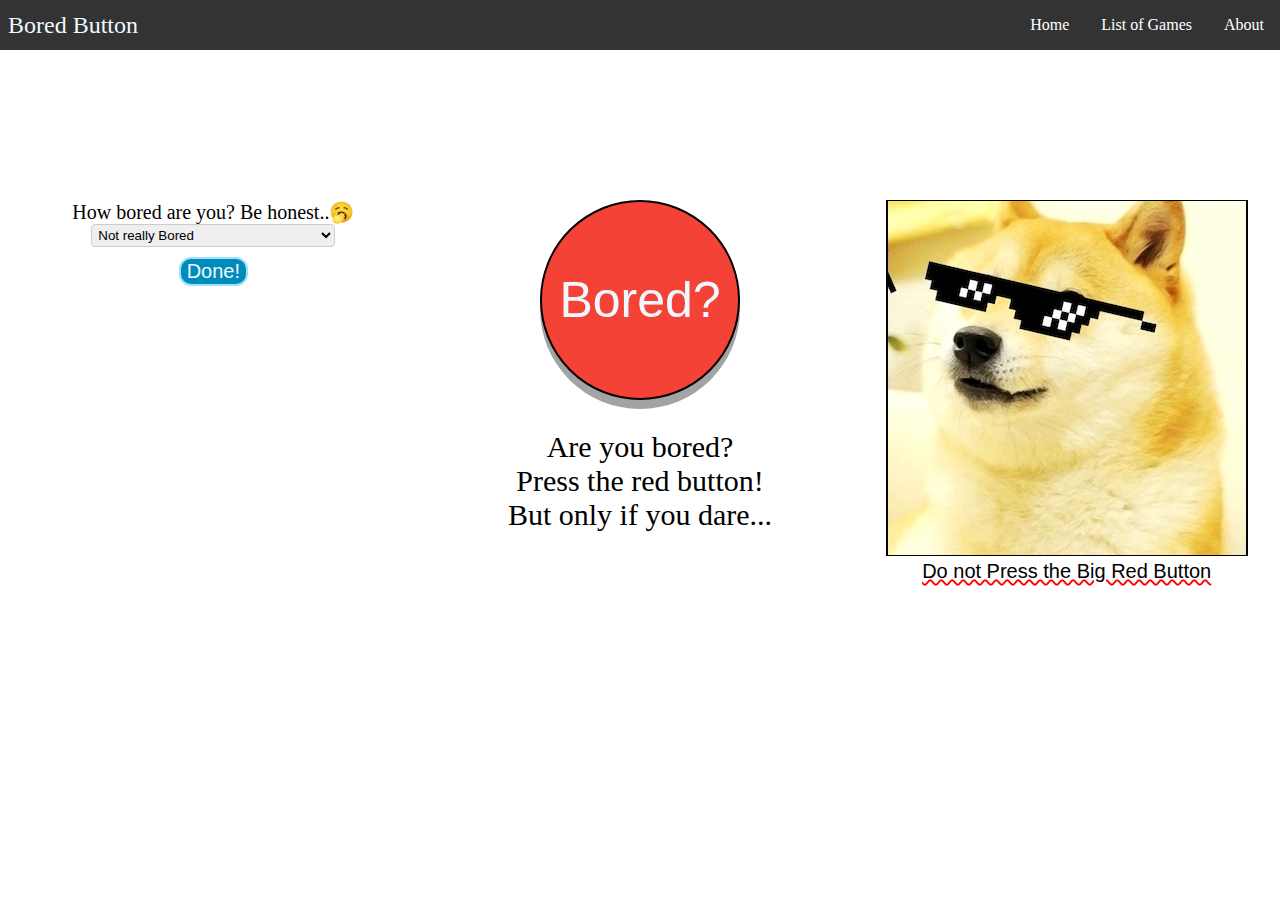
<file: index.html>
<!DOCTYPE html>
<html lang="en">

<head>
    <meta charset="utf-8">
    <meta name="viewport" content="width=device-width, initial-scale=1.0">
    <title>Bored Button</title>
    <link rel="stylesheet" href="Styles/styles.css">
</head>

<body>

    <!----NavBar-->
    <nav class="navbar">
        <div class="brand-title">Bored Button</div>
         <a href="#" class="toggle-button">
           <span class="bar"></span>
           <span class="bar"></span>
           <span class="bar"></span>
         </a>
        <div class="navbar-links">
          <ul>
            <li><a href="index.html">Home</a></li>
            <li><a href="ListOfGames.html">List of Games</a></li>
            <li><a href="About.html">About</a></li>
          </ul>
        </div>
    </nav>

    <!--Main Body-->
    <main>
      <div class="mainHome">

        <div class="column1">
          <label for="boredomLabel">How bored are you? Be honest..🥱</label>
            <select class="boredomLevel">
              <option value="This website is not really for you">Not really Bored</option>
              <option value="Okay you can stay... and maybe press the red button">Eh Kinda Bored</option>
              <option value="Go on press the button already">A good amount of bored</option>
              <option value="You desperately need this button">A lot..like a lot...</option>
              <option value="Pleaseee... PRESS THE BUTTON ">Veryyyy Boreddddddd..</option>
            </select>
            <div>
              <button id="doneButton" class="doneButton">Done!</button>
            </div>
        </div>

        <div class="column2">
          <button onclick="randomlink()" class="boredButton">Bored?</button>
          <p class="introText">Are you bored? <br> Press the red button! <br>But only if you dare...</p>
          
        </div>

        <div class="column3">
          <img src="Images/Doge meme.png" alt="Goge Meme">
            <div class="text">Do not Press the Big Red Button</div>
        </div>

      </div>
    </main>
    
    <script src="JavaScript/scripts.js"></script>
    <script src="JavaScript/ToggleMenu.js"></script>
</body>

</html>
</file>
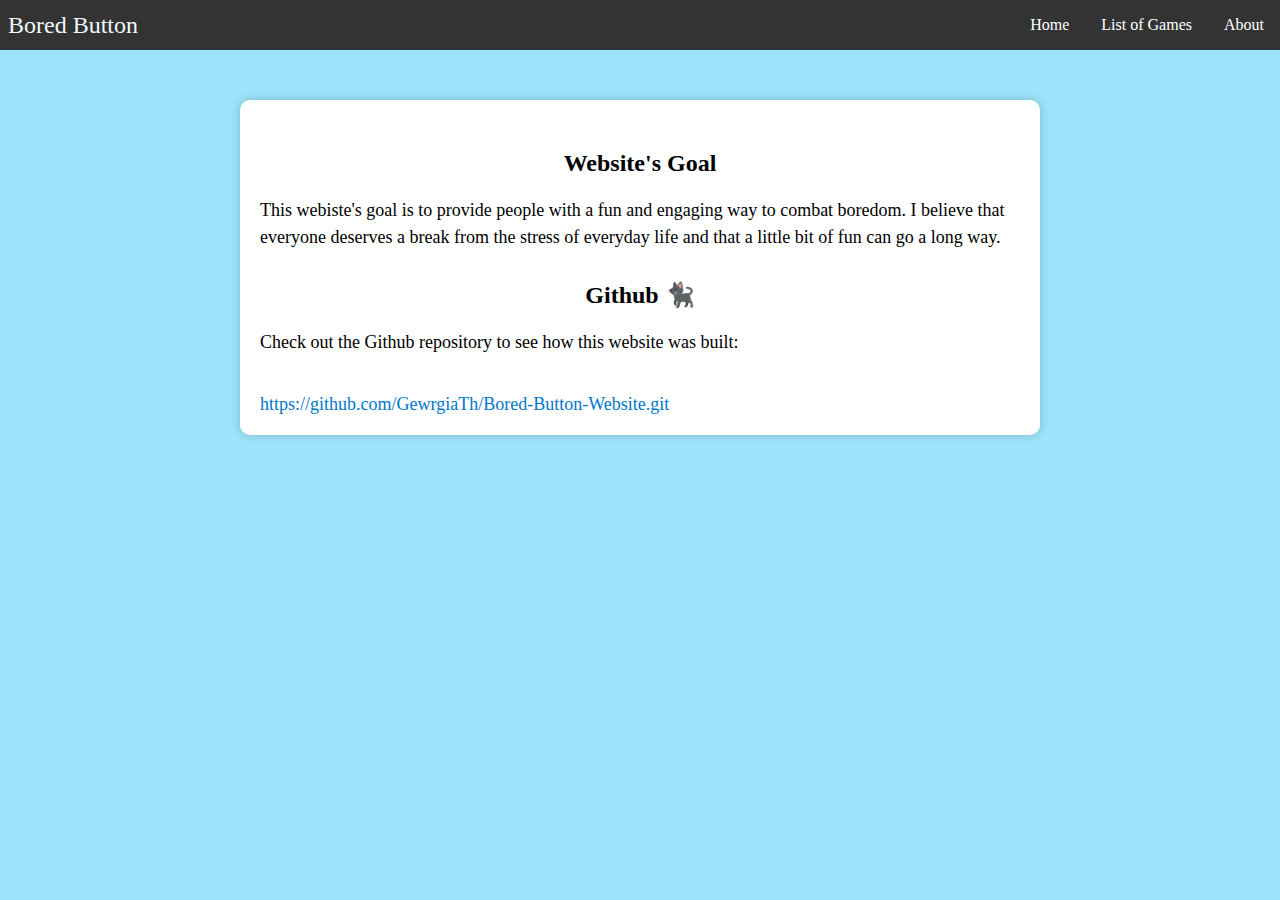
<file: About.html>
<!DOCTYPE html>
<html lang="en">

<head>
    <meta charset="utf-8">
    <meta name="viewport" content="width=device-width, initial-scale=1.0">
    <title>Bored Button-About</title>
    <link rel="stylesheet" href="Styles/styles.css">
</head>

<body class="aboutBody">

    <!----NavBar-->
    <nav class="navbar">
        <div class="brand-title">Bored Button</div>
         <a href="#" class="toggle-button">
           <span class="bar"></span>
           <span class="bar"></span>
           <span class="bar"></span>
         </a>
        <div class="navbar-links">
          <ul>
            <li><a href="index.html">Home</a></li>
            <li><a href="ListOfGames.html">List of Games</a></li>
            <li><a href="About.html">About</a></li>
          </ul>
        </div>
    </nav>

    <!--Main Body-->
    <main class="About">

        <div class="About-content">
            <h2>Website's Goal</h2>
            <p>This webiste's goal is to provide people with a fun and engaging way to combat boredom. I believe that everyone deserves a break from the stress of everyday life and that a little bit of fun can go a long way.</p>
            
            <h2>Github 🐈‍⬛</h2>
            <p>Check out the Github repository to see how this website was built:</p>
            <a href="https://github.com/GewrgiaTh/Bored-Button-Website.git" target="_blank">https://github.com/GewrgiaTh/Bored-Button-Website.git</a>
        </div>

        <script src="JavaScript/ToggleMenu.js"></script>
    </main>
    
</body>

</html>
</file>
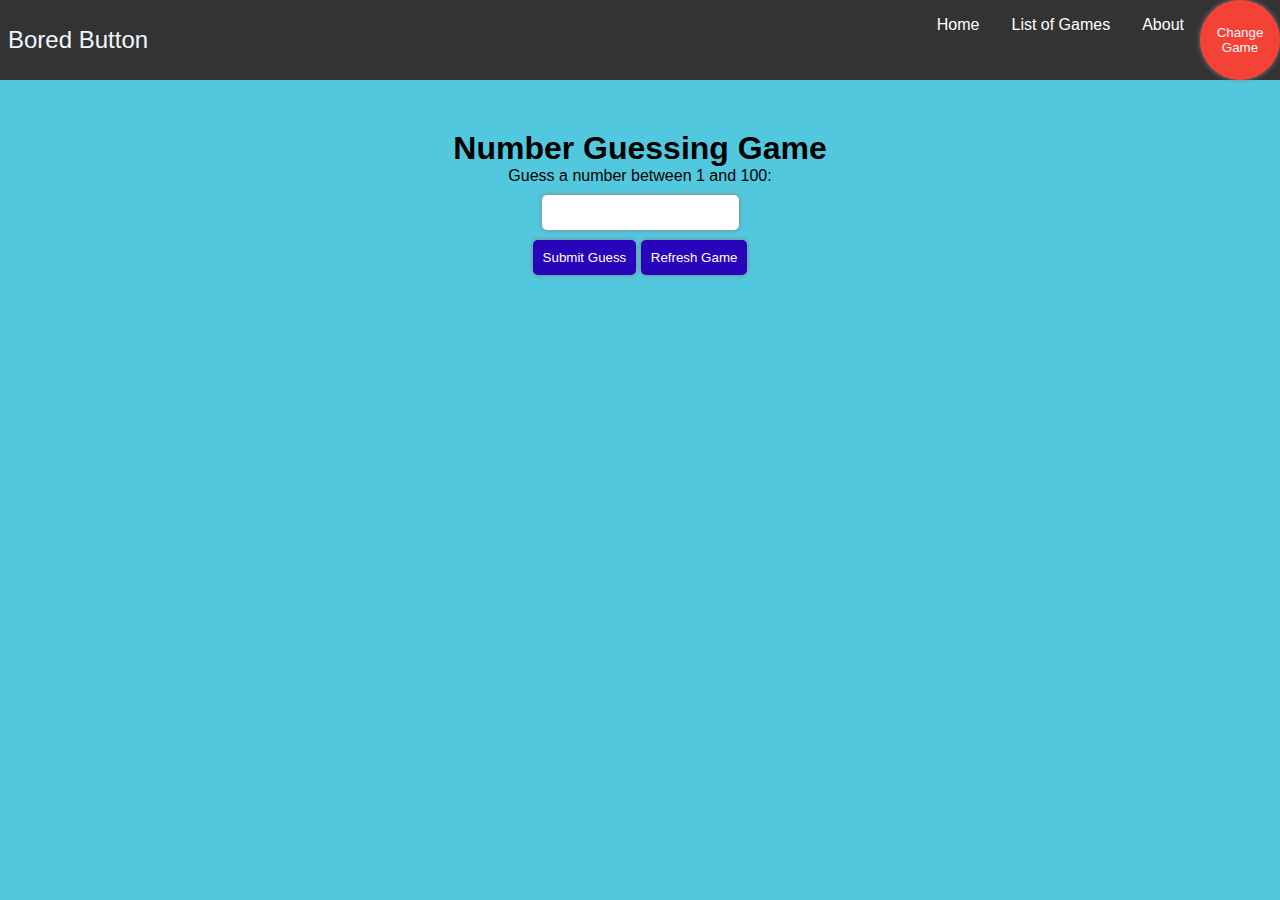
<file: GuessTheNumberGame.html>
<!DOCTYPE html>
<html lang="en">
    
<head>
    <meta charset="utf-8">
    <meta name="viewport" content="width=device-width, initial-scale=1.0">
    <title>Guess The Number Game</title>
    <link rel="stylesheet" href="Styles/GuessTheNumberGame.css">
</head>

  <body>

    <!----NavBar-->
    <nav class="navbar">
        <div class="brand-title">Bored Button</div>
         <a href="#" class="toggle-button">
           <span class="bar"></span>
           <span class="bar"></span>
           <span class="bar"></span>
         </a>
        <div class="navbar-links">
          <ul>
            <li><a href="index.html">Home</a></li>
            <li><a href="ListOfGames.html">List of Games</a></li>
            <li><a href="About.html">About</a></li>
            <button onclick="randomlink()" class="changeGameButton" style="vertical-align:middle"><span>Change Game </span></button>
          </ul>
        </div>
    </nav>

    <!---Game Section--->
    <h1>Number Guessing Game</h1>
    <p>Guess a number between 1 and 100:</p>
    <input type="text" id="guess">

    <div class="buttons">
      <button onclick="checkGuess()">Submit Guess</button>
      <button onclick="location.reload()">Refresh Game</button>
    </div>


    <p id="result"></p>
    <p id="tries"></p>
    
  <script src="JavaScript/GuessTheNumberGame.js"></script>
  <script src="JavaScript/ToggleMenu.js"></script>

</body>
</html>
</file>
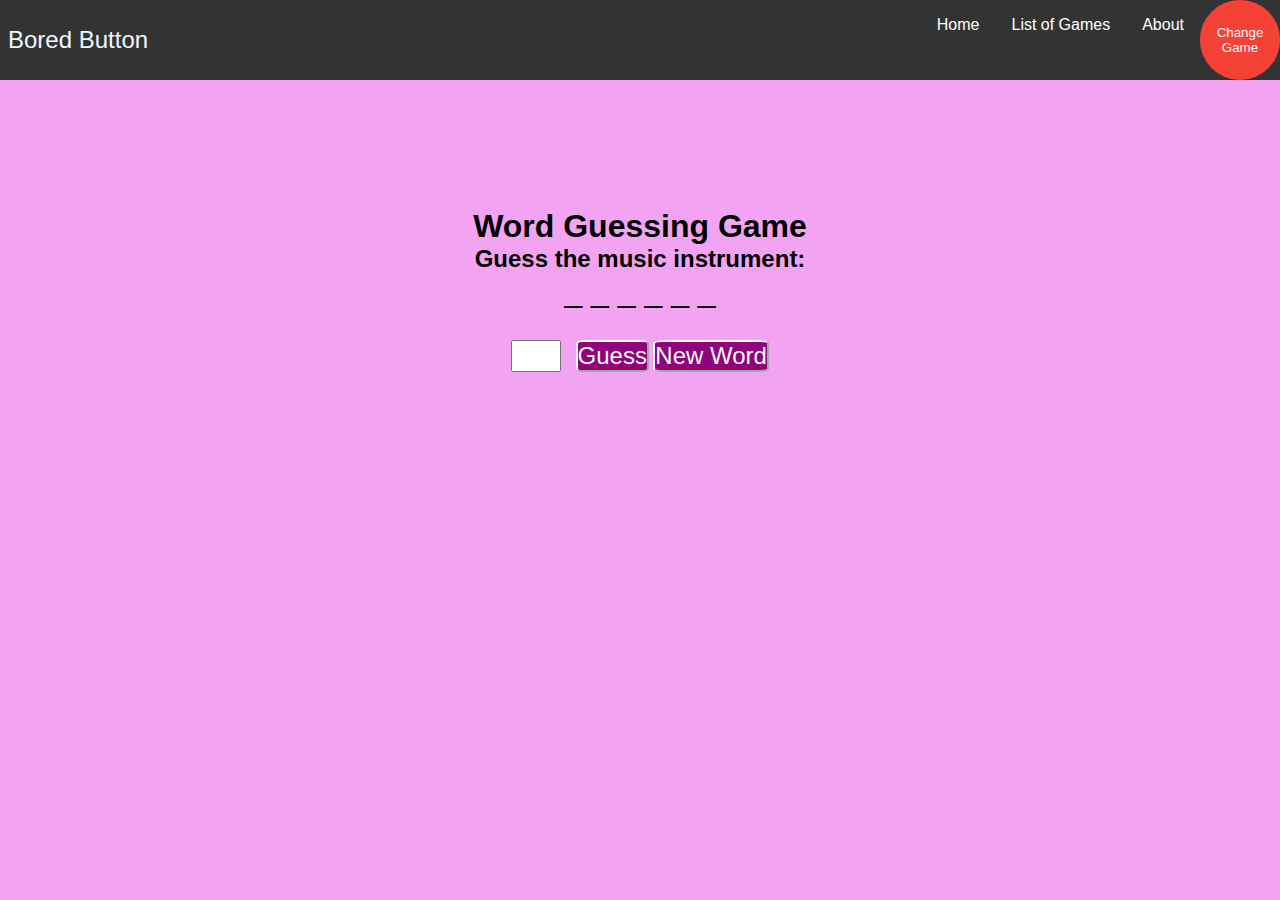
<file: GuessTheWord.html>
<!DOCTYPE html>
<html lang="en">

<head>
    <meta charset="utf-8">
    <meta name="viewport" content="width=device-width, initial-scale=1.0">
    <title>Guess The Word</title>
    <link rel="stylesheet" href="Styles/GuessTheWord.css">
</head>

<body>

    <!----NavBar-->
    <nav class="navbar">
        <div class="brand-title">Bored Button</div>
         <a href="#" class="toggle-button">
           <span class="bar"></span>
           <span class="bar"></span>
           <span class="bar"></span>
         </a>
        <div class="navbar-links">
          <ul>
            <li><a href="index.html">Home</a></li>
            <li><a href="ListOfGames.html">List of Games</a></li>
            <li><a href="About.html">About</a></li>
            <button onclick="randomlink()" class="changeGameButton" style="vertical-align:middle"><span>Change Game </span></button>
          </ul>
        </div>
    </nav>

    <!--Game Section-->
    <body>

      <div id="game">

        <h1>Word Guessing Game</h1>
        <h2>Guess the music instrument:</h2>

        <p id="word"></p>
        <p id="message"></p>

        <input type="text" id="letter">

        <button id="guess">Guess</button>
        <button id="new-word">New Word</button>

      </div>

    <script src="JavaScript/GuessTheWord.js"></script>
    <script src="JavaScript/ToggleMenu.js"></script>

    </body>
</html>
</file>
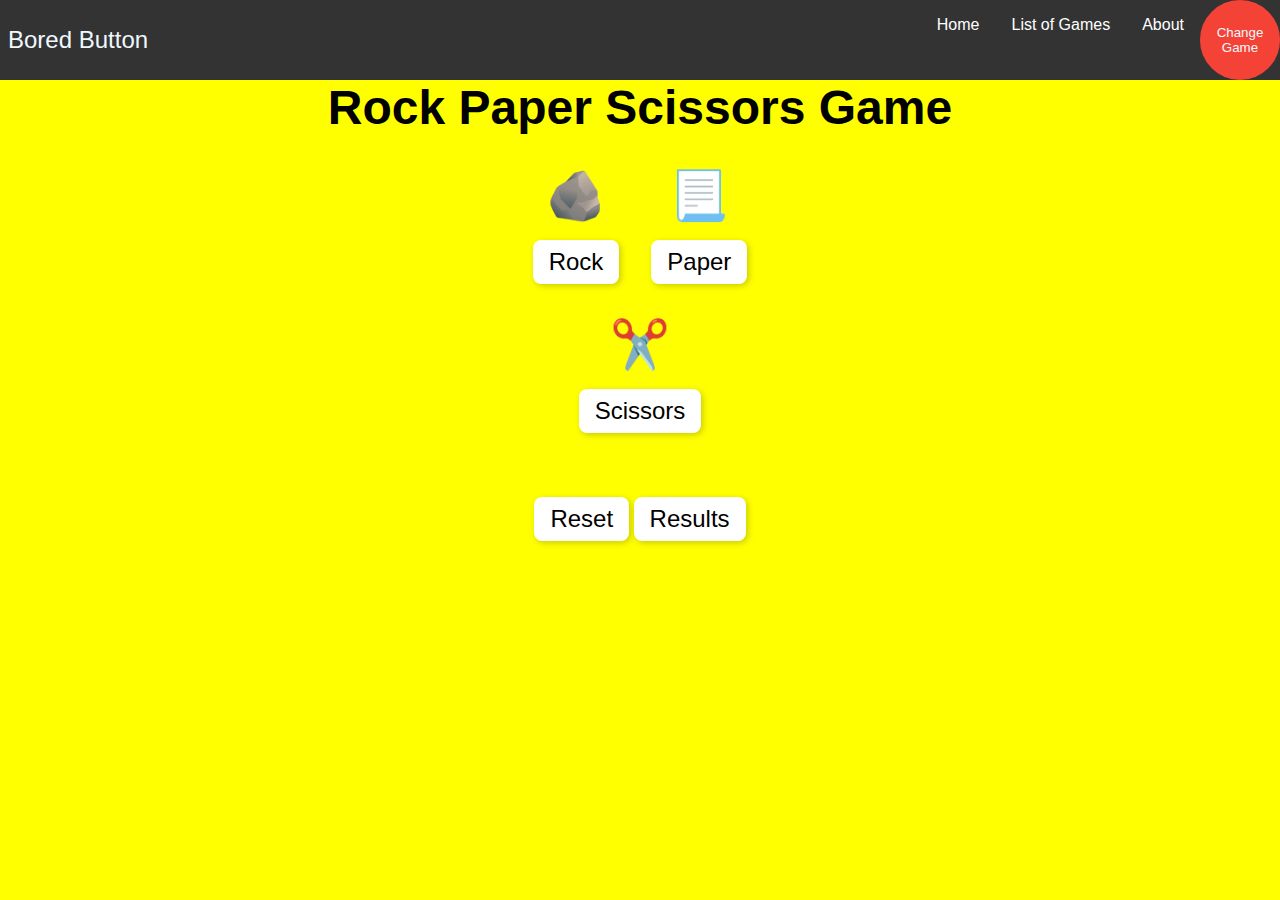
<file: RockPaperScissors.html>
<!DOCTYPE html>
<html lang="en">

<head>
    <meta charset="utf-8">
    <meta name="viewport" content="width=device-width, initial-scale=1.0">
    <title>Rock Paper Scissors</title>
    <link rel="stylesheet" href="Styles/RockPaperScissors.css">
</head>

<body>

    <!----NavBar-->
    <nav class="navbar">
        <div class="brand-title">Bored Button</div>
         <a href="#" class="toggle-button">
           <span class="bar"></span>
           <span class="bar"></span>
           <span class="bar"></span>
         </a>
        <div class="navbar-links">
          <ul>
            <li><a href="index.html">Home</a></li>
            <li><a href="ListOfGames.html">List of Games</a></li>
            <li><a href="About.html">About</a></li>
            <button onclick="randomlink()" class="changeGameButton" style="vertical-align:middle"><span>Change Game </span></button>
          </ul>
        </div>
    </nav>

    <!--Game Section-->
    <body>

      <h1>Rock Paper Scissors Game</h1>

      <div class="choices">

        <div class="choice1">
          <p class="logo">🪨</p>
          <button class="btn" id="rock">Rock</button>
        </div>

        <div class="choice2">
          <p class="logo">📃</p>
          <button class="btn" id="paper">Paper</button>
        </div>

        </div class="choice3">
          <p class="logo">✂️</p>
          <button class="btn" id="scissors">Scissors</button>
        </div>

      </div>

      <div id="result"></div>

    <button class="btn" id="restart">Reset</button>
    <button class="btn" id="Results">Results</button>
   
    <script src="JavaScript/RockPaperScissors.js"></script>
    <script src="JavaScript/ToggleMenu.js"></script>

</body>
</html>
</file>
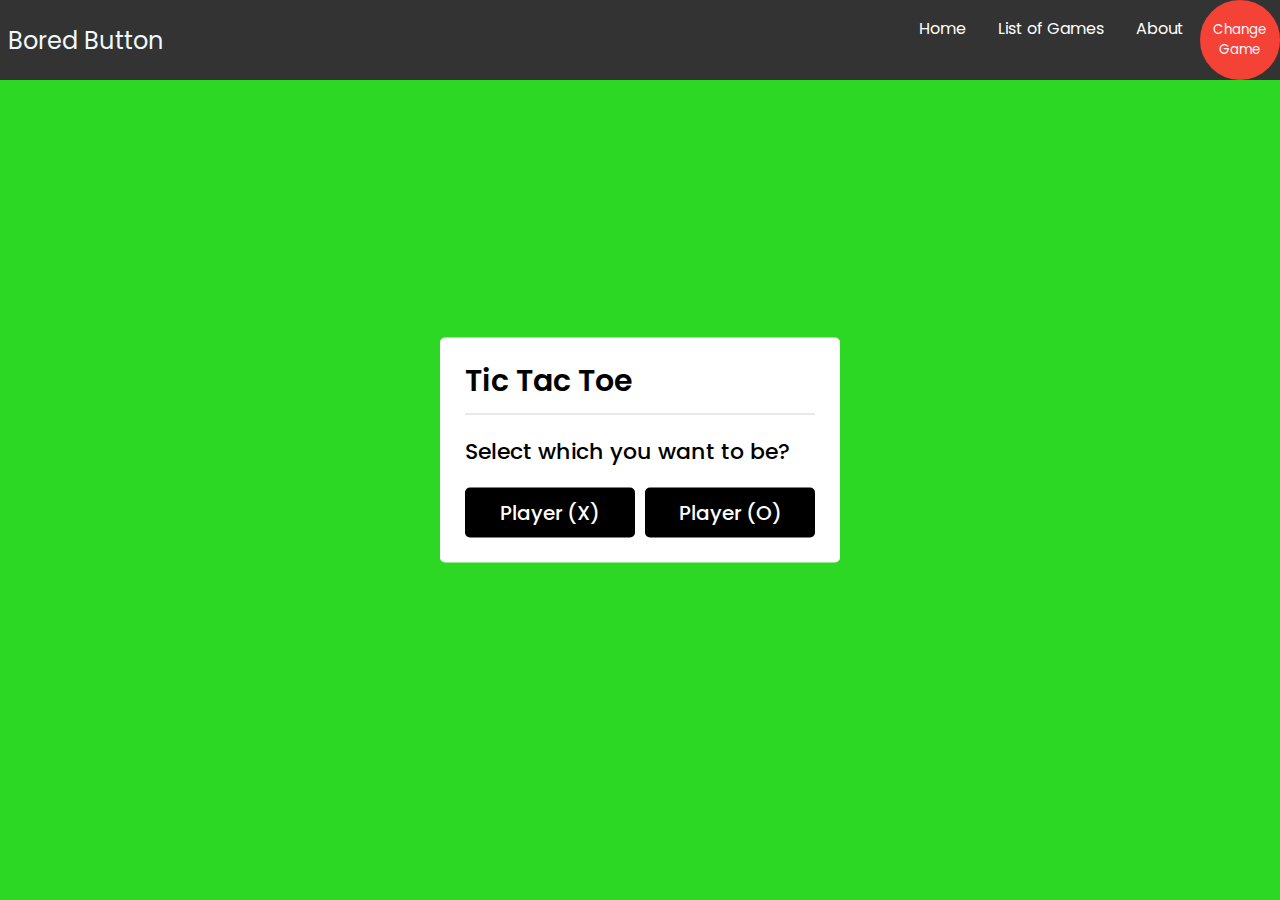
<file: TicTacToeGame.html>
<!DOCTYPE html>
<html lang="en">

<head>
    <meta charset="utf-8">
    <meta name="viewport" content="width=device-width, initial-scale=1.0">
    <title>Tic Tac Toe Game</title>
    <link rel="stylesheet" href="Styles/TicTacToe.css">
    <link rel="stylesheet" href="https://cdnjs.cloudflare.com/ajax/libs/font-awesome/5.15.3/css/all.min.css"/>
</head>

<body>

    <!----NavBar-->
    <nav class="navbar">
        <div class="brand-title">Bored Button</div>
         <a href="#" class="toggle-button">
           <span class="bar"></span>
           <span class="bar"></span>
           <span class="bar"></span>
         </a>
        <div class="navbar-links">
          <ul>
            <li><a href="index.html">Home</a></li>
            <li><a href="ListOfGames.html">List of Games</a></li>
            <li><a href="About.html">About</a></li>
            <button onclick="randomlink()" class="changeGameButton" style="vertical-align:middle"><span>Change Game </span></button>
          </ul>
        </div>
    </nav>

    <!-- select box -->
    <div class="select-box">
      <header>Tic Tac Toe</header>
        <div class="content">
          <div class="title">Select which you want to be?</div>
          <div class="options">
          <button class="playerX">Player (X)</button>
          <button class="playerO">Player (O)</button>
        </div>
    </div>
  </div> 
   

    <!-- playboard section -->
    <div class="play-board">
      <div class="details">
        <div class="players">
          <span class="Xturn">X's Turn</span>
          <span class="Oturn">O's Turn</span>
          <div class="slider"></div>
        </div>
      </div> 
    

    <div class="play-area">
      <section>
        <span class="box1"></span>
        <span class="box2"></span>
        <span class="box3"></span>
      </section>
      <section>
        <span class="box4"></span>
        <span class="box5"></span>
        <span class="box6"></span>
      </section>
      <section>
        <span class="box7"></span>
        <span class="box8"></span>
        <span class="box9"></span>
      </section>
    </div>
  </div> 

    <!-- result box -->
    <div class="result-box">
      <div class="won-text"></div>
      <div class="btn"><button>Replay</button></div>
    </div>

    <script src="JavaScript/TicTacToe.js"></script>
    <script src="JavaScript/ToggleMenu.js"></script>

</body>
</html>
</file>
<file: Styles/styles.css>
/*----------------------------------------------------General Styles----------------------------------------------------------*/
* {
    box-sizing: border-box;
}

body {
    margin: 0;
    padding: 0;
}

/*NavBar styles*/
.navbar {
    display: flex;
    position: relative;
    justify-content: space-between;
    align-items: center;
    background-color: #333;
    color: rgb(40, 121, 192);
}

.brand-title {
    font-size: 1.5rem;
    margin: .5rem;
    color: aliceblue;
}

.navbar-links {
    height: 100%;
}

.navbar-links ul {
    display: flex;
    margin: 0;
    padding: 0;
}

.navbar-links li {
    list-style: none;
}

.navbar-links li a {
    display: block;
    text-decoration: none;
    color: white;
    padding: 1rem;
}

.navbar-links li:hover {
    background-color: #52c8df;
}

/*toggle button for menu*/

.toggle-button {
    position: absolute;
    top: .75rem;
    right: 1rem;
    display: none;
    flex-direction: column;
    justify-content: space-between;
    width: 30px;
    height: 21px;
}

.toggle-button .bar {
    height: 3px;
    width: 100%;
    background-color: white;
    border-radius: 10px;
}

/*------------------------------------------------Main Body of the website----------------------------------------------------*/
.mainHome {
    display: flex;
    flex-grow: 1;
}

/*Column 1*/
.mainHome .column1 {
    width: 35%;
    height: 100%;
    justify-content: space-evenly;
    text-align: center;
    padding: 150px 10px;
    flex-direction: column;
}

.mainHome .column1 .boredomLevel {
    width: 60%;
    padding: 2px;
    border: 1px solid #ccc;
    border-radius: 4px;
    resize: vertical;
}

.mainHome .column1 .doneButton {
    background-color: #008CBA;
    font-size: 20px;
    border-radius: 12px;
    color: aliceblue;
    margin-top: 10px;
    border: 2px solid #9de3fa; 
    cursor: pointer;
}

.mainHome .column1 .doneButton:hover {
    background-color:  #f6f8f8; 
    color: rgb(51, 5, 157);
  }
    
.mainHome .column1 label {
    font-size: 20px;
}

/*Column 2*/
.mainHome .column2 {
    width: 35%;
    height: 100%;
    justify-content: center;
    text-align: center;
    padding: 150px 10px;
    align-items: center;
}

/*Red Button Styling*/
.boredButton {
    background-color: #f44336;
    font-size: 50px;
    border-radius: 50%;
    border: 2px solid #000000;
    color: aliceblue;
    text-decoration: solid;
    width: 200px;
    height: 200px;
    box-shadow: 0 9px #a3a3a3;
    cursor: pointer;
}

.boredButton:hover {
    background-color: #c60b0b;
}

.boredButton:active {
    background-color: #ec2121;
    box-shadow: 0 5px #666;
    transform: translateY(4px);
}

.introText {
    color: #000000;
    font-size: 30px;
    text-align: center;
    text-shadow: #666;
}

/*Column 3*/
.mainHome .column3 {
    width: 35%;
    height: 100%;
    justify-content: center;
    text-align: center;
    padding: 150px 10px;
}

.mainHome .column3 img{
    border: 1px solid #000000;
}

.mainHome .column3 img:hover {
    transform: scaleX(-1);
}

.mainHome .column3 .text {
    font-size: 20px;
    font-family: Arial, Helvetica, sans-serif;
    color: #000000;
    text-align: center;
    text-decoration-line: underline;
    text-decoration-color: red;
    text-decoration-style: wavy;
}


/*------------------------------------------------List of Games tab of the website----------------------------------------------------*/
.styleListOfGames {
    display: flex;
    flex-direction: column;
    align-items: center;
    margin-top: 50px;   
}

.mainListOfGames {
    align-items: center;
}

.listOfGamesBody{
    background-color: #9de3fa;
    height: 100%;
    width: 100%;  
    align-items: center;  
}

h2{
    text-align: center;
}

.listOfGames {
    text-align: center;
    align-items: center;
    width: 80%;
    max-width: 800px;
    padding: 20px;
    background-color: #fff;
    border-radius: 10px;
    box-shadow: 0px 0px 10px rgba(0, 0, 0, 0.2); 
    margin-left: 10px;
}

.listOfGames ol {
    font-size: 24px; 
    margin: 0;
    padding: 0;
    list-style-type: none;
}
  
 
.listOfGames li {
    margin: 10px 0; 
}
  
 
.listOfGames a {
    color: #3300cc;
    text-decoration: none;
}
  

.listOfGames a:hover {
    text-decoration: underline;
    color: #003366;
}

/*------------------------------------------------About tab of the website----------------------------------------------------*/
.aboutBody {
    background-color: #9de3fa;
}

.About {
    display: flex;
    flex-direction: column;
    align-items: center;
    margin-top: 50px;
}
  
.About-content {
    width: 80%;
    max-width: 800px;
    padding: 20px;
    background-color: #fff;
    border-radius: 10px;
    box-shadow: 0px 0px 10px rgba(0, 0, 0, 0.2);
    align-items: center;
}
  
.About-content h2 {
    font-size: 24px;
    margin-top: 30px;
}
  
.About-content p {
    font-size: 18px;
    line-height: 1.5;
    margin-top: 10px;
}
  
.About-content a {
    font-size: 18px;
    color: #0077cc;
    text-decoration: none;
    margin-top: 20px;
    display: inline-block;
}
  
  
/*-------------------------------------------Media Queries to handle different screen types---------------------------------------------------*/
@media (max-width: 800px) {
    .navbar {
        flex-direction: column;
        align-items: flex-start;
    }

    .toggle-button {
        display: flex;
    }

    .navbar-links {
        display: none;
        width: 100%;
    }

    .navbar-links ul {
        width: 100%;
        flex-direction: column;
    }

    .navbar-links ul li {
        text-align: center;
    }

    .navbar-links ul li a {
        padding: .5rem 1rem;
    }

    .navbar-links.active {
        display: flex;
    }
}

@media (max-width: 1000px) {
    .mainHome {
        flex-direction: column;
        justify-content: center;
        align-items: center;
    }

    .mainHome .column3 img {
        width: 60%;
    }
}

@media screen and (max-width: 500px) {
    .mainHome .column2 button {
        height: 200px;
        width: 200px;
        font-size: 100%;
    }   

    .mainHome .column1,
    .mainHome .column2,
    .mainHome .column3 {
        padding: 30px 0px;  
        width: 100%; 
    }

    .mainHome .column2 {
        justify-content: flex-start;
        align-items: center;
    }


}
</file>
<file: Styles/GuessTheNumberGame.css>
*{
    margin: 0;
    padding: 0;
    box-sizing: border-box;
    font-family: 'Poppins', sans-serif;
  }
  
/*-----------------------------------------------------------NavBar styles-----------------------------------------------------------------*/
.navbar {
    display: flex;
    position: relative;
    justify-content: space-between;
    align-items: center;
    background-color: #333;
    color: rgb(0, 0, 0);
}
  
.brand-title {
    font-size: 1.5rem;
    margin: .5rem;
    color: aliceblue;
}
  
.navbar-links {
      height: 100%;
}
  
.navbar-links ul {
    display: flex;
    margin: 0;
    padding: 0;
}
  
.navbar-links li {
    list-style: none;
}
  
.navbar-links li a {
    display: block;
    text-decoration: none;
    color: white;
    padding: 1rem;
}
  
.navbar-links li:hover {
    background-color: #52c8df;
}
  
/*Change button on Menu*/
.changeGameButton {
    background-color: #f44336;
    color: aliceblue; 
    border: 2px solid #f44336;
    border-radius: 50%;
    width: 80px;
    height: 80px;
    text-decoration: solid;
}
  
.changeGameButton:hover {
    background-color: #c60b0b;
    
}
  
/*toggle button for menu*/
.toggle-button {
    position: absolute;
    top: .75rem;
    right: 1rem;
    display: none;
    flex-direction: column;
    justify-content: space-between;
    width: 30px;
    height: 21px;
}
  
.toggle-button .bar {
    height: 3px;
    width: 100%;
    background-color: white;
    border-radius: 10px;
}


/*-----------------------------------------------------------Game section-----------------------------------------------------------------*/

body {
    font-family: Arial, sans-serif;
    text-align: center;
    background-color: #52c8df;
}
  
h1 {
    margin-top: 50px;
}
  
input {
    padding: 10px;
    margin: 10px;
    border-radius: 5px;
    border: none;
    box-shadow: 0 0 5px gray;
}
  
button {
    padding: 10px;
    border-radius: 5px;
    border: none;
    box-shadow: 0 0 5px gray;
    background-color: #2804bb;
    color: white;
    cursor: pointer;
}
  
button:hover {
    background-color: #f2c738;
    font-family: 'Trebuchet MS', 'Lucida Sans Unicode', 'Lucida Grande', 'Lucida Sans', Arial, sans-serif;
}
  
p#result {
    font-size: 24px;
    font-weight: bold;
    margin-top: 30px;
}

#tries {
    font-size: 16px;
    font-weight: bold;
    margin-top: 10px;
}
  

/*-------------------------------------------Media Queries to handle different screen types---------------------------------------------------*/
@media (max-width: 800px) {
    .navbar {
        flex-direction: column;
        align-items: flex-start;
    }
  
    .toggle-button {
        display: flex;
    }
  
    .navbar-links {
        display: none;
        width: 100%;
    }
  
    .navbar-links ul {
        width: 100%;
        flex-direction: column;
        align-items: center;
    }
  
    .navbar-links ul li {
        text-align: center;
    }
  
    .navbar-links ul li a {
        padding: .5rem 1rem;
    }
  
    .navbar-links.active {
        display: flex;
    }
}
</file>
<file: Styles/GuessTheWord.css>
*{
    margin: 0;
    padding: 0;
    box-sizing: border-box;
    font-family: 'Poppins', sans-serif;
  }
    
/*-----------------------------------------------------------NavBar styles-----------------------------------------------------------------*/
.navbar {
    display: flex;
    position: relative;
    justify-content: space-between;
    align-items: center;
    background-color:#333;
    color: rgb(0, 0, 0);
}
    
.brand-title {
    font-size: 1.5rem;
    margin: .5rem;
    color: aliceblue;
}
    
.navbar-links {
    height: 100%;
}
    
.navbar-links ul {
    display: flex;
    margin: 0;
    padding: 0;
}
    
.navbar-links li {
    list-style: none;
}
    
.navbar-links li a {
    display: block;
    text-decoration: none;
    color: white;
    padding: 1rem;
}
    
.navbar-links li:hover {
    background-color: #52c8df;
}
    
/*Change button on Menu*/
.changeGameButton {
    background-color: #f44336;
    color: aliceblue; 
    border: 2px solid #f44336;
    border-radius: 50%;
    width: 80px;
    height: 80px;
    text-decoration: solid;
}
    
.changeGameButton:hover {
    background-color: #c60b0b;
}
  
/*toggle button for menu*/
    
.toggle-button {
    position: absolute;
    top: .75rem;
    right: 1rem;
    display: none;
    flex-direction: column;
    justify-content: space-between;
    width: 30px;
    height: 21px;
}
    
.toggle-button .bar {
    height: 3px;
    width: 100%;
    background-color: white;
    border-radius: 10px;
}
    
/*-----------------------------------------------------------Game styles-------------------------------------------------------*/
body {
  font-family: sans-serif;
  background-color: rgb(242, 164, 242);
}

#game {
  margin: 0 auto;
  width: 400px;
  text-align: center;
  padding-top: 10%;
}

#word {
  font-size: 2em;
  margin-bottom: 20px;
}

#letter {
  width: 50px;
  font-size: 1.5em;
  margin-right: 10px;
}

#guess, #new-word {
  font-size: 1.5em;
  margin-top: 10px;
  background-color: #90037a;
  color: aliceblue;
  border-radius: 10%;
  border-color: aliceblue;

}

#guess:hover, #new-word:hover {
  background-color: #dd4bc9;
  color: aliceblue;
  box-shadow: 0 12px 16px 0 rgba(0,0,0,0.24), 0 17px 50px 0 rgba(0,0,0,0.19);
}

#message {
  margin-top: 20px;
  font-size: 1.2em;
}


/*-------------------------------------------Media Queries to handle different screen types---------------------------------------------------*/
@media (max-width: 800px) {
  .navbar {
    flex-direction: column;
    align-items: flex-start;
  }
    
  .toggle-button {
    display: flex;
  }
    
  .navbar-links {
    display: none;
    width: 100%;
  }
    
  .navbar-links ul {
    width: 100%;
    flex-direction: column;
    align-items: center;
  }
    
  .navbar-links ul li {
    text-align: center;
  }
    
  .navbar-links ul li a {
    padding: .5rem 1rem;
  }    
    
  .navbar-links.active {
    display: flex;
  }
}
</file>
<file: Styles/RockPaperScissors.css>
*{
  margin: 0;
  padding: 0;
  box-sizing: border-box;
  font-family: 'Poppins', sans-serif;
}
  
  /*-----------------------------------------------------------NavBar styles-----------------------------------------------------------------*/
.navbar {
  display: flex;
  position: relative;
  justify-content: space-between;
  align-items: center;
  background-color:#333;
  color: rgb(0, 0, 0);
}
  
.brand-title {
  font-size: 1.5rem;
  margin: .5rem;
  color: aliceblue;
}
  
.navbar-links {
  height: 100%;
}
  
.navbar-links ul {
  display: flex;
  margin: 0;
  padding: 0;
}
  
.navbar-links li {
  list-style: none;
}
  
.navbar-links li a {
  display: block;
  text-decoration: none;
  color: white;
  padding: 1rem;
}
  
.navbar-links li:hover {
  background-color: #52c8df;
}
  
/*Change button on Menu*/
.changeGameButton {
  background-color: #f44336;
  color: aliceblue; 
  border: 2px solid #f44336;
  border-radius: 50%;
  width: 80px;
  height: 80px;
  text-decoration: solid;
}
  
.changeGameButton:hover {
  background-color: #c60b0b;
    
}
  
/*toggle button for menu*/
  
.toggle-button {
  position: absolute;
  top: .75rem;
  right: 1rem;
  display: none;
  flex-direction: column;
  justify-content: space-between;
  width: 30px;
  height: 21px;
}
  
.toggle-button .bar {
  height: 3px;
  width: 100%;
  background-color: white;
  border-radius: 10px;
}
  
/*-----------------------------------------------------------Game styles-------------------------------------------------------*/

body {
  font-family: Arial, sans-serif;
  text-align: center;
  background-color: yellow;
}
  
h1 {
  font-size: 3rem;
  margin-bottom: 1rem;
}
  
.choices {
  display: flex;
  justify-content: center;
  align-items: center;
  gap: 2rem;
  margin: 2rem 0;
}
  
.choice1, .choice2, .choice3 {
  display: flex;
  flex-direction: column;
  align-items: center;
  cursor: pointer;
  transition: transform 0.2s;
}
  
.choice1:hover, .choice2:hover, .choice3:hover {
  transform: scale(1.05);
}
  
.btn  {
  font-size: 1.5rem;
  padding: 0.5rem 1rem;
  border-radius: 0.5rem;
  background-color: #fff;
  border: none;
  box-shadow: 2px 2px 6px rgba(0, 0, 0, 0.2);
  cursor: pointer;
  transition: background-color 0.2s;
}

  
.btn:hover {
  background-color: #f2f2f2;
}
  
.logo {
  font-size: 3rem;
  margin-bottom: 1rem;
}
  
#result {
  font-size: 2rem;
  margin: 2rem 0;
}

#restart {
  font-size: 1.5rem;
  margin-top: 2rem;
  padding: 0.5rem 1rem;
  border-radius: 0.5rem;
  background-color: #fff;
  border: none;
  box-shadow: 2px 2px 6px rgba(0, 0, 0, 0.2);
  cursor: pointer;
  transition: background-color 0.2s;
}
  
#restart:hover {
  background-color: #f2f2f2;
}
  
  

/*-------------------------------------------Media Queries to handle different screen types---------------------------------------------------*/
@media (max-width: 800px) {
  .navbar {
    flex-direction: column;
    align-items: flex-start;
  }
  
  .toggle-button {
    display: flex;
  }
  
  .navbar-links {
    display: none;
    width: 100%;
  }
  
  .navbar-links ul {
    width: 100%;
    flex-direction: column;
    align-items: center;
  }
  
  .navbar-links ul li {
    text-align: center;
  }
  
  .navbar-links ul li a {
    padding: .5rem 1rem;
  }    
  
  .navbar-links.active {
    display: flex;
  }
}
</file>
<file: Styles/TicTacToe.css>
@import url('https://fonts.googleapis.com/css2?family=Poppins:wght@200;300;400;500;600;700&display=swap');
*{
  margin: 0;
  padding: 0;
  box-sizing: border-box;
  font-family: 'Poppins', sans-serif;
}

/*-----------------------------------------------------------NavBar styles-----------------------------------------------------------------*/
.navbar {
    display: flex;
    position: relative;
    justify-content: space-between;
    align-items: center;
    background-color:#333;
    color: rgb(0, 0, 0);
}

.brand-title {
    font-size: 1.5rem;
    margin: .5rem;
    color: aliceblue;
}

.navbar-links {
    height: 100%;
}

.navbar-links ul {
    display: flex;
    margin: 0;
    padding: 0;
}

.navbar-links li {
    list-style: none;
}

.navbar-links li a {
    display: block;
    text-decoration: none;
    color: white;
    padding: 1rem;
}

.navbar-links li:hover {
  background-color: #52c8df;
}

/*Change button on Menu*/
.changeGameButton {
  background-color: #f44336;
  color: aliceblue; 
  border: 2px solid #f44336;
  border-radius: 50%;
  width: 80px;
  height: 80px;
  text-decoration: solid;
}

.changeGameButton:hover {
  background-color: #c60b0b;
  
}

/*toggle button for menu*/

.toggle-button {
    position: absolute;
    top: .75rem;
    right: 1rem;
    display: none;
    flex-direction: column;
    justify-content: space-between;
    width: 30px;
    height: 21px;
}

.toggle-button .bar {
    height: 3px;
    width: 100%;
    background-color: white;
    border-radius: 10px;
}



/*-----------------------------------------------------------Game styles-------------------------------------------------------*/

::selection {
  color: #fff;
  background:#2dd824;
}

body {
  background:#2dd824;
}

/*------------------------------------------------------------Select Box------------------------------------------------------*/

.select-box, .play-board, .result-box {
  position: absolute;
  top: 50%;
  left: 50%;
  transform: translate(-50%, -50%);
  transition: all 0.3s ease;
}

.select-box {
  background: #fff;
  padding: 20px 25px 25px;
  border-radius: 5px;
  max-width: 400px;
  width: 100%;
}
 
.select-box.hide {
  opacity: 0;
  pointer-events: none;
}

.select-box header {
  font-size: 30px;
  font-weight: 600;
  padding-bottom: 10px;
  border-bottom: 1px solid lightgrey;
}

.select-box .title {
  font-size: 22px;
  font-weight: 500;
  margin: 20px 0;
}

.select-box .options {
  display: flex;
  width: 100%;
}

.options button {
  width: 100%;
  font-size: 20px;
  font-weight: 500;
  padding: 10px 0;
  border: none;
  background: #000000;
  border-radius: 5px;
  color: #fff;
  outline: none;
  cursor: pointer;
  transition: all 0.3s ease;
}

.options button:hover,
.btn button:hover {
  transform: scale(0.96);
}

.options button.playerX {
  margin-right: 5px;
}

.options button.playerO {
  margin-left: 5px;
}

.select-box .credit {
  text-align: center;
  margin-top: 20px;
  font-size: 18px;
  font-weight: 500;
}

.select-box .credit a {
  color: #000000;
  text-decoration: none;
}

.select-box .credit a:hover {
  text-decoration: underline;
}

/*------------------------------------------------------------Playboard------------------------------------------------------*/
.play-board {
  opacity: 0;
  pointer-events: none;
  transform: translate(-50%, -50%) scale(0.9);
}

.play-board.show {
  opacity: 1;
  pointer-events: auto;
  transform: translate(-50%, -50%) scale(1);
}

.play-board .details {
  padding: 7px;
  border-radius: 5px;
  background: #fff;
}

.play-board .players {
  width: 100%;
  display: flex;
  position: relative;
  justify-content: space-between;
}

.players span {
  position: relative;
  z-index: 2;
  color: #2dd824;
  font-size: 20px;
  font-weight: 500;
  padding: 10px 0;
  width: 100%;
  text-align: center;
  cursor: default;
  user-select: none;
  transition: all 0.3 ease;
}

.players.active span:first-child {
  color: #fff;
}

.players.active span:last-child {
  color: #2dd824;
}

.players span:first-child {
  color: #fff;
}

.players .slider{
  position: absolute;
  top: 0;
  left: 0;
  width: 50%;
  height: 100%;
  background: #2dd824;
  border-radius: 5px;
  transition: all 0.3s ease;
}

.players.active .slider {
  left: 50%;
}

.players.active span:first-child {
  color: #2dd824;
}

.players.active span:nth-child(2) {
  color: #fff;
}

.players.active .slider {
  left: 50%;
}

.play-area{
  margin-top: 20px;
}

.play-area section {
  display: flex;
  margin-bottom: 1px;
}

.play-area section span {
  display: block;
  height: 90px;
  width: 90px;
  margin: 2px;
  color:#2dd824;
  font-size: 40px;
  line-height: 80px;
  text-align: center;
  border-radius: 5px;
  background: #fff;
}

/*------------------------------------------------------------Result Box------------------------------------------------------*/
.result-box {
  padding: 25px 20px;
  border-radius: 5px;
  max-width: 400px;
  width: 100%;
  opacity: 0;
  text-align: center;
  background: #fff;
  pointer-events: none;
  transform: translate(-50%, -50%) scale(0.9);
}

.result-box.show {
  opacity: 1;
  pointer-events: auto;
  transform: translate(-50%, -50%) scale(1);
}

.result-box .won-text {
  font-size: 30px;
  font-weight: 500;
  display: flex;
  justify-content: center;
}

.result-box .won-text p {
  font-weight: 600;
  margin: 0 5px;
}

.result-box .btn {
  width: 100%;
  margin-top: 25px;
  display: flex;
  justify-content: center;
}

.btn button {
  font-size: 18px;
  font-weight: 500;
  padding: 8px 20px;
  border: none;
  background: #2dd824;
  border-radius: 5px;
  color: #fff;
  outline: none;
  cursor: pointer;
  transition: all 0.3s ease;
}

/*-------------------------------------------Media Queries to handle different screen types---------------------------------------------------*/
@media (max-width: 800px) {
  .navbar {
      flex-direction: column;
      align-items: flex-start;
  }

  .toggle-button {
      display: flex;
  }

  .navbar-links {
      display: none;
      width: 100%;
  }

  .navbar-links ul {
      width: 100%;
      flex-direction: column;
  }

  .navbar-links ul li {
      text-align: center;
  }

  .navbar-links ul li a {
      padding: .5rem 1rem;
  }

  .navbar-links.active {
      display: flex;
  }
}
</file>
